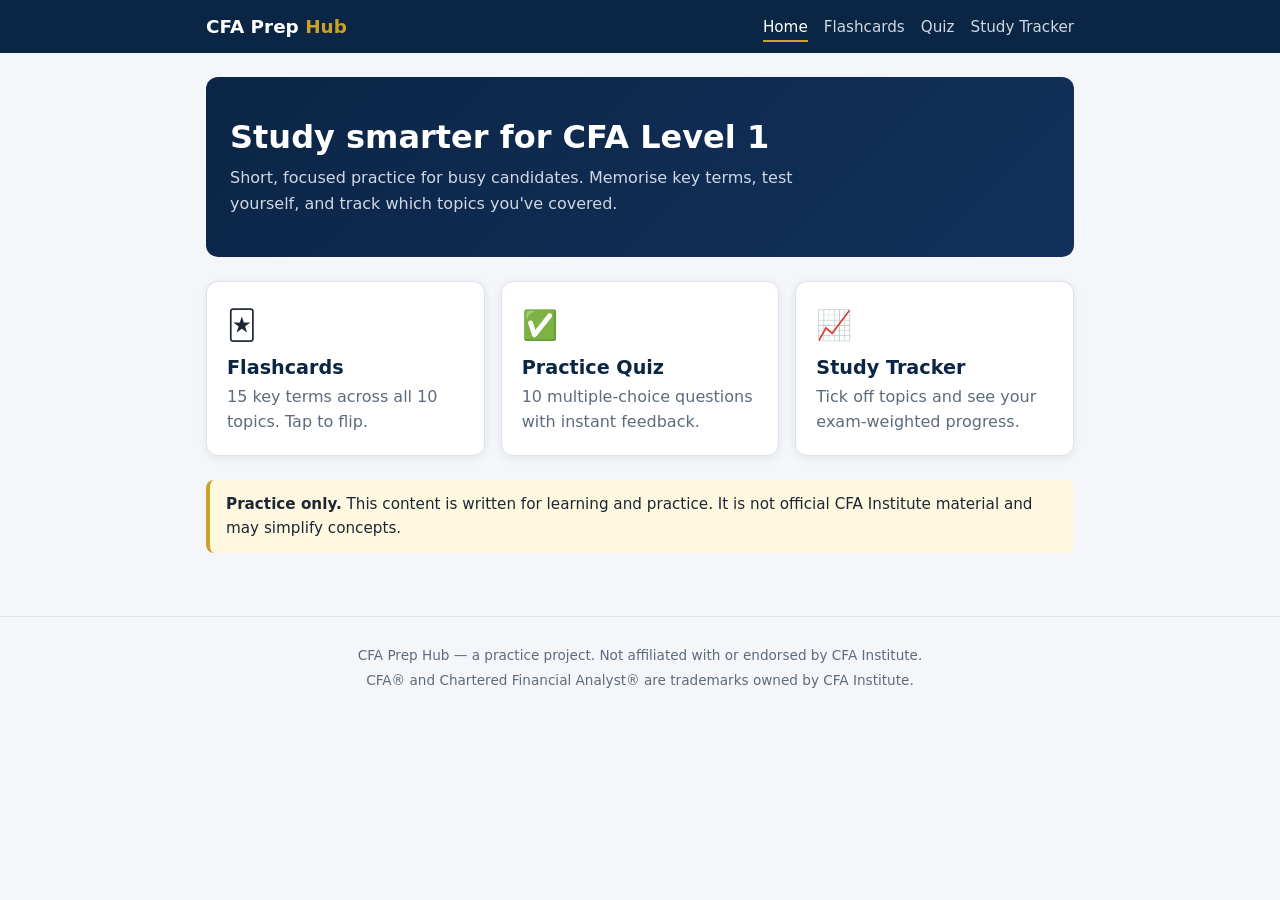
<file: public/index.html>
<!DOCTYPE html>
<html lang="en">
<head>
  <meta charset="UTF-8">
  <!-- Makes the page fit phone screens properly -->
  <meta name="viewport" content="width=device-width, initial-scale=1.0">
  <title>CFA Prep Hub</title>
  <meta name="description" content="Free CFA Level 1 practice: flashcards, quiz, and study tracker.">
  <link rel="stylesheet" href="css/style.css">
</head>
<body>

  <!-- Navigation bar (the same on every page) -->
  <header class="site-header">
    <nav class="nav">
      <a href="index.html" class="nav-logo">CFA Prep <span>Hub</span></a>
      <ul class="nav-links">
        <li><a href="index.html" class="active">Home</a></li>
        <li><a href="flashcards.html">Flashcards</a></li>
        <li><a href="quiz.html">Quiz</a></li>
        <li><a href="tracker.html">Study Tracker</a></li>
      </ul>
    </nav>
  </header>

  <main class="container">

    <!-- Big welcome banner -->
    <section class="hero">
      <h1>Study smarter for CFA Level 1</h1>
      <p>Short, focused practice for busy candidates. Memorise key terms, test yourself, and track which topics you've covered.</p>
    </section>

    <!-- Links to the three tools -->
    <section class="feature-grid">
      <a href="flashcards.html" class="feature-card">
        <div class="feature-icon">🃏</div>
        <h2>Flashcards</h2>
        <p>15 key terms across all 10 topics. Tap to flip.</p>
      </a>

      <a href="quiz.html" class="feature-card">
        <div class="feature-icon">✅</div>
        <h2>Practice Quiz</h2>
        <p>10 multiple-choice questions with instant feedback.</p>
      </a>

      <a href="tracker.html" class="feature-card">
        <div class="feature-icon">📈</div>
        <h2>Study Tracker</h2>
        <p>Tick off topics and see your exam-weighted progress.</p>
      </a>
    </section>

    <!-- Practice-only note -->
    <p class="disclaimer">
      <strong>Practice only.</strong> This content is written for learning and practice.
      It is not official CFA Institute material and may simplify concepts.
    </p>

  </main>

  <!-- Footer (the same on every page) -->
  <footer class="site-footer">
    <p>CFA Prep Hub — a practice project. Not affiliated with or endorsed by CFA Institute.</p>
    <p>CFA® and Chartered Financial Analyst® are trademarks owned by CFA Institute.</p>
  </footer>

</body>
</html>
</file>
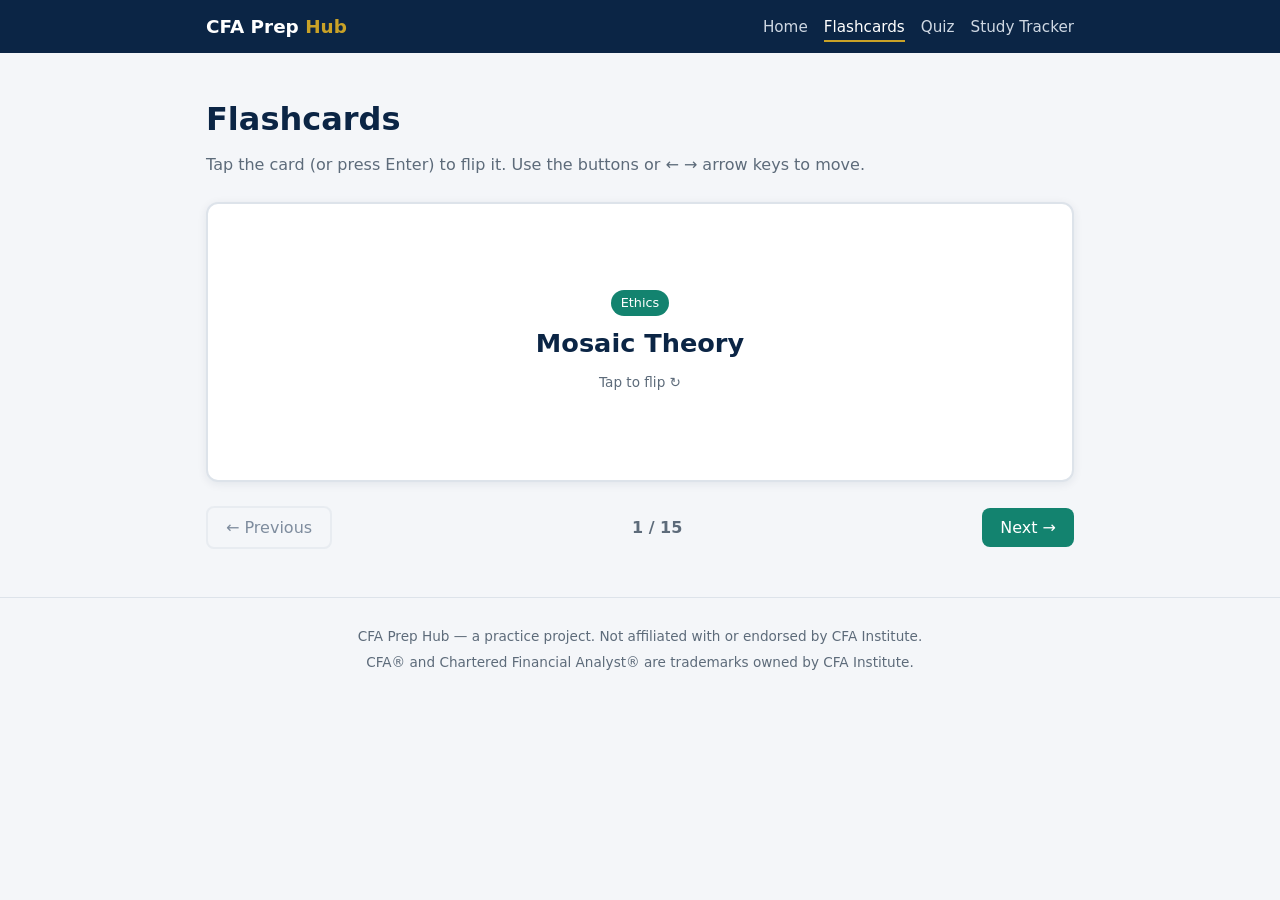
<file: public/flashcards.html>
<!DOCTYPE html>
<html lang="en">
<head>
  <meta charset="UTF-8">
  <meta name="viewport" content="width=device-width, initial-scale=1.0">
  <title>Flashcards · CFA Prep Hub</title>
  <link rel="stylesheet" href="css/style.css">
</head>
<body>

  <!-- Navigation bar -->
  <header class="site-header">
    <nav class="nav">
      <a href="index.html" class="nav-logo">CFA Prep <span>Hub</span></a>
      <ul class="nav-links">
        <li><a href="index.html">Home</a></li>
        <li><a href="flashcards.html" class="active">Flashcards</a></li>
        <li><a href="quiz.html">Quiz</a></li>
        <li><a href="tracker.html">Study Tracker</a></li>
      </ul>
    </nav>
  </header>

  <main class="container">
    <h1>Flashcards</h1>
    <p class="page-intro">Tap the card (or press Enter) to flip it. Use the buttons or ← → arrow keys to move.</p>

    <!-- The card. It's a <button> so it works with the keyboard too. -->
    <div class="flashcard-area">
      <button id="flashcard" class="flashcard" aria-label="Flashcard, click to flip">
        <div class="flashcard-inner">
          <!-- Front side: the term -->
          <div class="flashcard-face flashcard-front">
            <span id="card-topic" class="card-topic"></span>
            <h2 id="card-term"></h2>
            <span class="flip-hint">Tap to flip ↻</span>
          </div>
          <!-- Back side: the definition -->
          <div class="flashcard-face flashcard-back">
            <p id="card-definition"></p>
          </div>
        </div>
      </button>
    </div>

    <!-- Previous / counter / Next -->
    <div class="card-controls">
      <button id="prev-btn" class="btn btn-secondary">← Previous</button>
      <span id="card-counter" class="card-counter"></span>
      <button id="next-btn" class="btn">Next →</button>
    </div>
  </main>

  <!-- Footer -->
  <footer class="site-footer">
    <p>CFA Prep Hub — a practice project. Not affiliated with or endorsed by CFA Institute.</p>
    <p>CFA® and Chartered Financial Analyst® are trademarks owned by CFA Institute.</p>
  </footer>

  <!-- Load the data + logic last, after the HTML exists -->
  <script src="js/flashcards.js"></script>
</body>
</html>
</file>
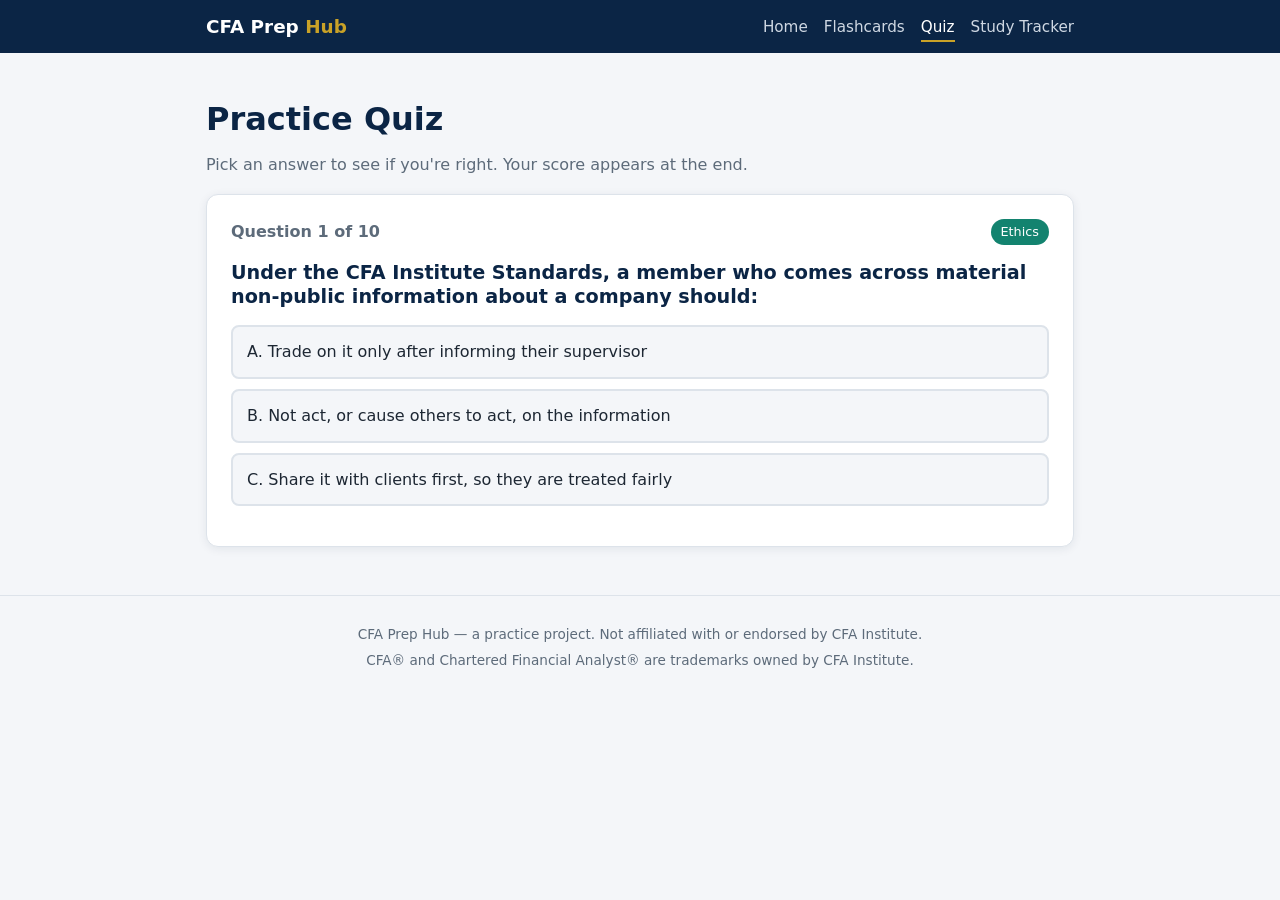
<file: public/quiz.html>
<!DOCTYPE html>
<html lang="en">
<head>
  <meta charset="UTF-8">
  <meta name="viewport" content="width=device-width, initial-scale=1.0">
  <title>Quiz · CFA Prep Hub</title>
  <link rel="stylesheet" href="css/style.css">
</head>
<body>

  <!-- Navigation bar -->
  <header class="site-header">
    <nav class="nav">
      <a href="index.html" class="nav-logo">CFA Prep <span>Hub</span></a>
      <ul class="nav-links">
        <li><a href="index.html">Home</a></li>
        <li><a href="flashcards.html">Flashcards</a></li>
        <li><a href="quiz.html" class="active">Quiz</a></li>
        <li><a href="tracker.html">Study Tracker</a></li>
      </ul>
    </nav>
  </header>

  <main class="container">
    <h1>Practice Quiz</h1>
    <p class="page-intro">Pick an answer to see if you're right. Your score appears at the end.</p>

    <!-- Question area (shown while the quiz is running) -->
    <section id="quiz-box" class="panel">
      <div class="quiz-header">
        <span id="quiz-progress" class="quiz-progress"></span>
        <span id="question-topic" class="card-topic"></span>
      </div>
      <h2 id="question-text" class="question-text"></h2>
      <div id="options" class="options"></div>
      <p id="feedback" class="feedback" hidden></p>
      <button id="next-question-btn" class="btn" hidden>Next question →</button>
    </section>

    <!-- Result area (shown when the quiz is finished) -->
    <section id="result-box" class="panel result" hidden>
      <h2>Your score</h2>
      <p id="score-text" class="score"></p>
      <p id="score-message"></p>
      <button id="restart-btn" class="btn">Try again</button>
    </section>
  </main>

  <!-- Footer -->
  <footer class="site-footer">
    <p>CFA Prep Hub — a practice project. Not affiliated with or endorsed by CFA Institute.</p>
    <p>CFA® and Chartered Financial Analyst® are trademarks owned by CFA Institute.</p>
  </footer>

  <!-- Order matters: load the data first, then the logic that uses it -->
  <script src="js/questions.js"></script>
  <script src="js/quiz.js"></script>
</body>
</html>
</file>
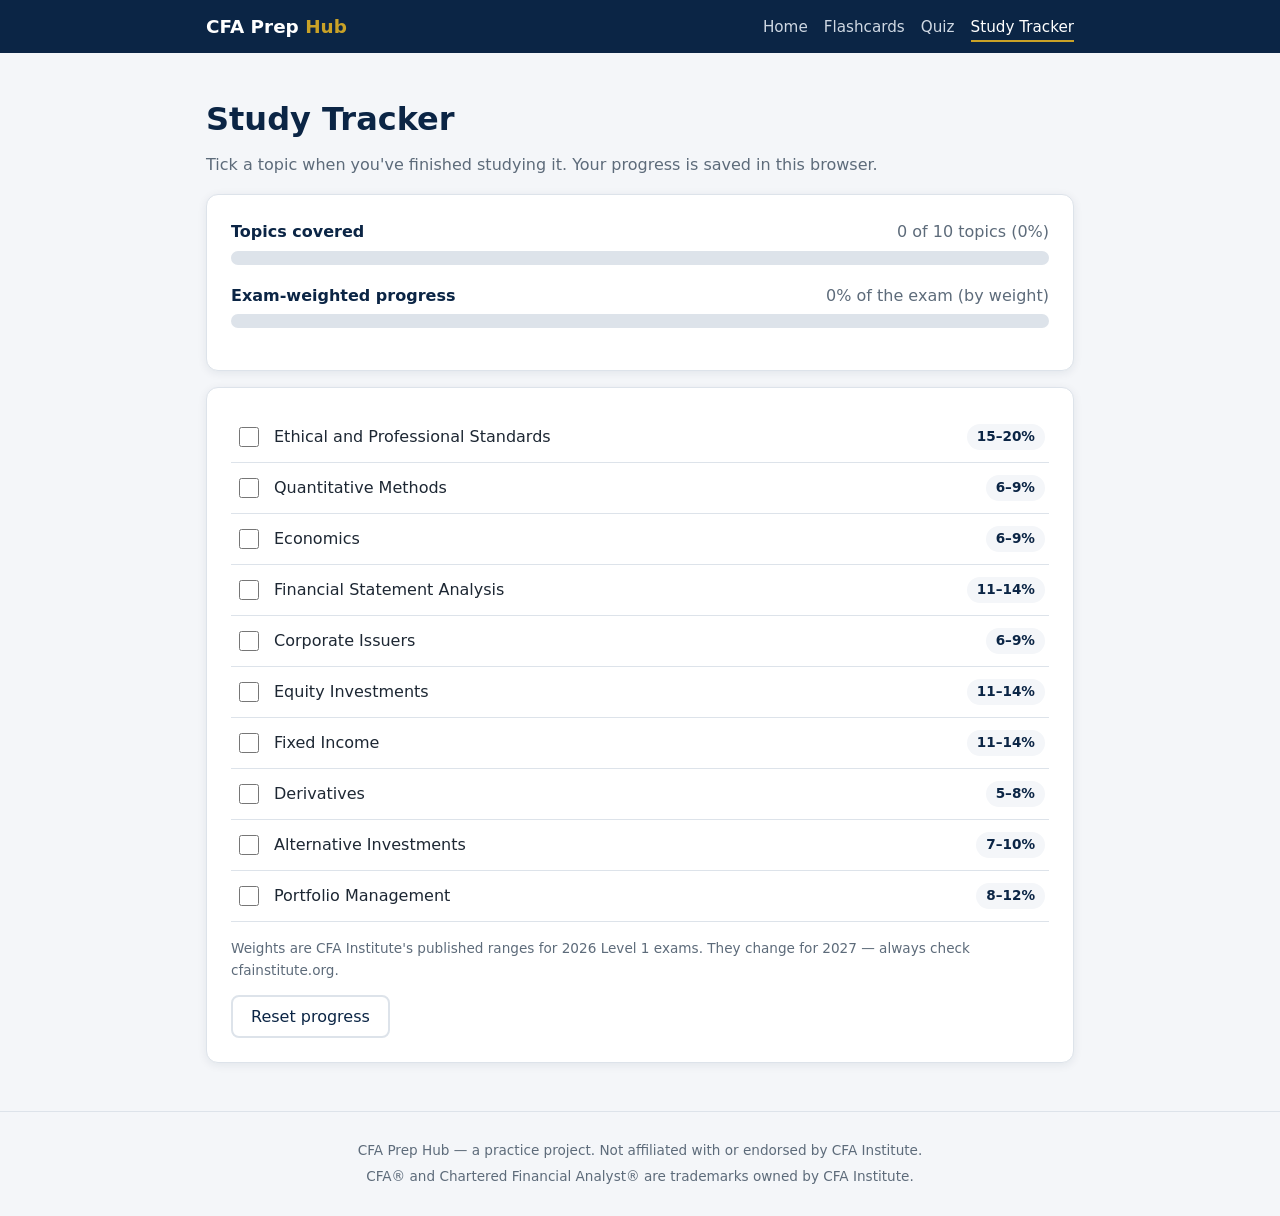
<file: public/tracker.html>
<!DOCTYPE html>
<html lang="en">
<head>
  <meta charset="UTF-8">
  <meta name="viewport" content="width=device-width, initial-scale=1.0">
  <title>Study Tracker · CFA Prep Hub</title>
  <link rel="stylesheet" href="css/style.css">
</head>
<body>

  <!-- Navigation bar -->
  <header class="site-header">
    <nav class="nav">
      <a href="index.html" class="nav-logo">CFA Prep <span>Hub</span></a>
      <ul class="nav-links">
        <li><a href="index.html">Home</a></li>
        <li><a href="flashcards.html">Flashcards</a></li>
        <li><a href="quiz.html">Quiz</a></li>
        <li><a href="tracker.html" class="active">Study Tracker</a></li>
      </ul>
    </nav>
  </header>

  <main class="container">
    <h1>Study Tracker</h1>
    <p class="page-intro">Tick a topic when you've finished studying it. Your progress is saved in this browser.</p>

    <!-- Progress bars -->
    <section class="panel progress-panel">
      <div class="progress-label">
        <strong>Topics covered</strong>
        <span id="progress-text"></span>
      </div>
      <div class="progress-track"><div id="progress-bar" class="progress-fill"></div></div>

      <div class="progress-label">
        <strong>Exam-weighted progress</strong>
        <span id="weighted-text"></span>
      </div>
      <div class="progress-track"><div id="weighted-bar" class="progress-fill progress-fill-gold"></div></div>
    </section>

    <!-- The checklist (filled in by tracker.js) -->
    <section class="panel">
      <ul id="topic-list" class="topic-list"></ul>
      <p class="weight-note">Weights are CFA Institute's published ranges for 2026 Level 1 exams. They change for 2027 — always check cfainstitute.org.</p>
      <button id="reset-btn" class="btn btn-secondary">Reset progress</button>
    </section>
  </main>

  <!-- Footer -->
  <footer class="site-footer">
    <p>CFA Prep Hub — a practice project. Not affiliated with or endorsed by CFA Institute.</p>
    <p>CFA® and Chartered Financial Analyst® are trademarks owned by CFA Institute.</p>
  </footer>

  <script src="js/tracker.js"></script>
</body>
</html>
</file>
<file: public/css/style.css>
/* =========================================================
   CFA Prep Hub — one stylesheet for the whole site
   Sections:
     1. Colour palette and basics (variables)
     2. Page layout
     3. Navigation bar
     4. Buttons
     5. Home page
     6. Footer
     (page-specific sections are added below these)
   ========================================================= */


/* ---------- 1. Colour palette and basics ----------
   Change these variables to re-theme the whole site. */
:root {
  --color-navy: #0b2545;        /* main brand colour (headers, nav) */
  --color-navy-light: #13315c;
  --color-accent: #13836f;      /* "money green" for buttons, progress */
  --color-accent-dark: #0e6656;
  --color-gold: #c9a227;        /* highlight colour */
  --color-bg: #f4f6f9;          /* page background */
  --color-surface: #ffffff;     /* cards and panels */
  --color-text: #1d2733;
  --color-muted: #5d6b7a;
  --color-border: #dde3ea;
  --color-correct: #1f9d55;
  --color-correct-bg: #e6f6ec;
  --color-wrong: #c53030;
  --color-wrong-bg: #fdecec;

  --radius: 12px;
  --shadow: 0 2px 10px rgba(11, 37, 69, 0.08);
  --font: system-ui, -apple-system, "Segoe UI", Roboto, Arial, sans-serif;
}

/* Make sizing predictable: padding is included inside widths */
* {
  box-sizing: border-box;
}

body {
  margin: 0;
  font-family: var(--font);
  background: var(--color-bg);
  color: var(--color-text);
  line-height: 1.6;
}

h1, h2, h3 {
  color: var(--color-navy);
  line-height: 1.25;
}

a {
  color: var(--color-accent);
}


/* ---------- 2. Page layout ---------- */
.container {
  max-width: 900px;
  margin: 0 auto;
  padding: 24px 16px 48px;
}

.page-intro {
  color: var(--color-muted);
  margin-top: -8px;
}


/* ---------- 3. Navigation bar ---------- */
.site-header {
  background: var(--color-navy);
}

.nav {
  max-width: 900px;
  margin: 0 auto;
  padding: 12px 16px;
  display: flex;
  flex-wrap: wrap;           /* links wrap onto a new line on small phones */
  align-items: center;
  gap: 8px 20px;
}

.nav-logo {
  color: #ffffff;
  font-weight: 700;
  font-size: 1.15rem;
  text-decoration: none;
  margin-right: auto;        /* pushes the links to the right */
}

.nav-logo span {
  color: var(--color-gold);
}

.nav-links {
  display: flex;
  flex-wrap: wrap;
  gap: 4px 16px;
  list-style: none;
  margin: 0;
  padding: 0;
}

.nav-links a {
  color: #cfd8e3;
  text-decoration: none;
  font-size: 0.95rem;
  padding: 4px 0;
  border-bottom: 2px solid transparent;
}

.nav-links a:hover,
.nav-links a.active {
  color: #ffffff;
  border-bottom-color: var(--color-gold);
}


/* ---------- 4. Buttons ---------- */
.btn {
  display: inline-block;
  background: var(--color-accent);
  color: #ffffff;
  border: none;
  border-radius: 8px;
  padding: 10px 18px;
  font-size: 1rem;
  font-family: inherit;
  cursor: pointer;
  text-decoration: none;
}

.btn:hover {
  background: var(--color-accent-dark);
}

.btn:disabled {
  opacity: 0.5;
  cursor: not-allowed;
}

/* A softer, outlined version */
.btn-secondary {
  background: transparent;
  color: var(--color-navy);
  border: 2px solid var(--color-border);
}

.btn-secondary:hover {
  background: var(--color-border);
}


/* ---------- 5. Home page ---------- */
.hero {
  background: linear-gradient(135deg, var(--color-navy), var(--color-navy-light));
  color: #ffffff;
  border-radius: var(--radius);
  padding: 40px 24px;
  margin-bottom: 24px;
}

.hero h1 {
  color: #ffffff;
  margin: 0 0 8px;
  font-size: 2rem;
}

.hero p {
  margin: 0;
  color: #cfd8e3;
  max-width: 600px;
}

/* Grid of feature cards: 1 column on phones, 3 on wide screens */
.feature-grid {
  display: grid;
  grid-template-columns: repeat(auto-fit, minmax(220px, 1fr));
  gap: 16px;
}

.feature-card {
  display: block;
  background: var(--color-surface);
  border: 1px solid var(--color-border);
  border-radius: var(--radius);
  padding: 20px;
  box-shadow: var(--shadow);
  text-decoration: none;
  color: var(--color-text);
  transition: transform 0.15s;
}

.feature-card:hover {
  transform: translateY(-3px);
}

.feature-card h2 {
  margin: 8px 0 4px;
  font-size: 1.2rem;
}

.feature-card p {
  margin: 0;
  color: var(--color-muted);
}

.feature-icon {
  font-size: 1.8rem;
}

/* Yellow "practice only" box */
.disclaimer {
  background: #fff8e1;
  border-left: 4px solid var(--color-gold);
  border-radius: 8px;
  padding: 12px 16px;
  margin-top: 24px;
  font-size: 0.95rem;
}


/* ---------- 6. Footer ---------- */
.site-footer {
  text-align: center;
  color: var(--color-muted);
  font-size: 0.85rem;
  padding: 24px 16px;
  border-top: 1px solid var(--color-border);
}

.site-footer p {
  margin: 4px 0;
}


/* ---------- 7. Flashcards page ---------- */
.flashcard-area {
  perspective: 1000px;       /* gives the flip a 3D feel */
  margin: 24px 0;
}

/* The card itself is a button: reset the default button look */
.flashcard {
  display: block;
  width: 100%;
  height: 280px;
  padding: 0;
  border: none;
  background: transparent;
  cursor: pointer;
  font: inherit;
  color: inherit;
}

.flashcard-inner {
  position: relative;
  width: 100%;
  height: 100%;
  transition: transform 0.5s;
  transform-style: preserve-3d;
}

/* When JavaScript adds the "flipped" class, rotate the card */
.flashcard.flipped .flashcard-inner {
  transform: rotateY(180deg);
}

/* Both sides sit on top of each other */
.flashcard-face {
  position: absolute;
  inset: 0;
  display: flex;
  flex-direction: column;
  align-items: center;
  justify-content: center;
  padding: 24px;
  border-radius: var(--radius);
  box-shadow: var(--shadow);
  backface-visibility: hidden;   /* hide the side facing away */
  text-align: center;
}

.flashcard-front {
  background: var(--color-surface);
  border: 2px solid var(--color-border);
}

.flashcard-front h2 {
  font-size: 1.6rem;
  margin: 12px 0;
}

.flashcard-back {
  background: var(--color-navy);
  color: #ffffff;
  transform: rotateY(180deg);    /* start already turned around */
  font-size: 1.05rem;
}

.card-topic {
  background: var(--color-accent);
  color: #ffffff;
  font-size: 0.8rem;
  padding: 3px 10px;
  border-radius: 999px;
}

.flip-hint {
  color: var(--color-muted);
  font-size: 0.85rem;
}

.card-controls {
  display: flex;
  align-items: center;
  justify-content: space-between;
  gap: 12px;
}

.card-counter {
  color: var(--color-muted);
  font-weight: 600;
}


/* ---------- 8. Quiz page ---------- */

/* Make sure anything with the "hidden" attribute really is hidden,
   even if another rule (like .btn) sets a display value */
[hidden] {
  display: none !important;
}

/* A white box used on the quiz and tracker pages */
.panel {
  background: var(--color-surface);
  border: 1px solid var(--color-border);
  border-radius: var(--radius);
  box-shadow: var(--shadow);
  padding: 24px;
}

.quiz-header {
  display: flex;
  flex-wrap: wrap;
  justify-content: space-between;
  align-items: center;
  gap: 8px;
}

.quiz-progress {
  color: var(--color-muted);
  font-weight: 600;
}

.question-text {
  font-size: 1.2rem;
  margin: 16px 0;
}

.options {
  display: flex;
  flex-direction: column;
  gap: 10px;
  margin-bottom: 16px;
}

.option {
  text-align: left;
  background: var(--color-bg);
  border: 2px solid var(--color-border);
  border-radius: 8px;
  padding: 12px 14px;
  font: inherit;
  color: inherit;
  cursor: pointer;
}

.option:hover:not(:disabled) {
  border-color: var(--color-accent);
}

.option:disabled {
  cursor: default;
}

.option.correct {
  border-color: var(--color-correct);
  background: var(--color-correct-bg);
}

.option.wrong {
  border-color: var(--color-wrong);
  background: var(--color-wrong-bg);
}

.feedback {
  padding: 12px 14px;
  border-radius: 8px;
}

.feedback-correct {
  background: var(--color-correct-bg);
}

.feedback-wrong {
  background: var(--color-wrong-bg);
}

.result {
  text-align: center;
}

.score {
  font-size: 2.2rem;
  font-weight: 700;
  color: var(--color-accent);
  margin: 8px 0;
}


/* ---------- 9. Study tracker page ---------- */
.progress-panel {
  margin-bottom: 16px;
}

.progress-label {
  display: flex;
  flex-wrap: wrap;
  justify-content: space-between;
  gap: 4px 12px;
  margin-bottom: 6px;
  color: var(--color-muted);
}

.progress-label strong {
  color: var(--color-navy);
}

/* The grey background of the bar */
.progress-track {
  background: var(--color-border);
  border-radius: 999px;
  height: 14px;
  overflow: hidden;
  margin-bottom: 18px;
}

/* The coloured part — JavaScript sets its width (e.g. "40%") */
.progress-fill {
  background: var(--color-accent);
  height: 100%;
  width: 0;
  transition: width 0.3s;
}

.progress-fill-gold {
  background: var(--color-gold);
}

.topic-list {
  list-style: none;
  margin: 0 0 16px;
  padding: 0;
}

.topic-row {
  display: flex;
  align-items: center;
  gap: 12px;
  padding: 12px 4px;
  border-bottom: 1px solid var(--color-border);
  cursor: pointer;
}

.topic-row input {
  width: 20px;
  height: 20px;
  accent-color: var(--color-accent);
  flex-shrink: 0;
}

.topic-name {
  flex: 1;    /* take up all spare space, pushing the weight to the right */
}

.topic-weight {
  background: var(--color-bg);
  color: var(--color-navy);
  font-size: 0.85rem;
  font-weight: 600;
  padding: 2px 10px;
  border-radius: 999px;
  white-space: nowrap;
}

.weight-note {
  color: var(--color-muted);
  font-size: 0.85rem;
}
</file>
